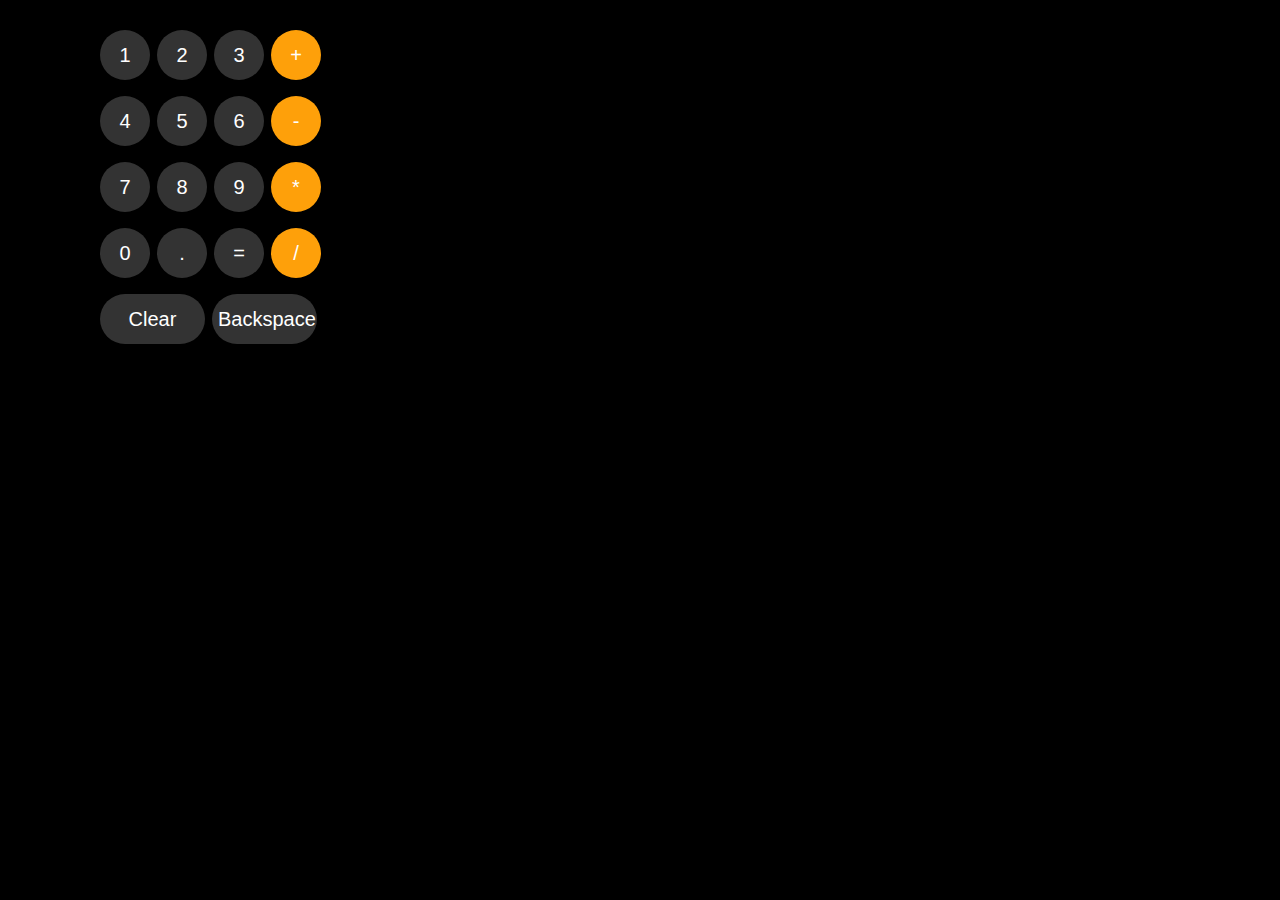
<file: index.html>
<!DOCTYPE html>
<html>
    <head>
        <title>Calculator</title>
        <link rel="stylesheet" href="calc.css"> 
    </head>
    <body>
        <p class="paraa"></p>
        <p>
            <button onclick="func('1')">1</button>
            <button onclick="func('2')">2</button>
            <button onclick="func('3')">3</button>
            <button onclick="func('+')" class="opers">+</button>
        </p>
        <p>
            <button onclick="func('4')">4</button>
            <button onclick="func('5')">5</button>
            <button onclick="func('6')">6</button>
            <button onclick="func('-')" class="opers">-</button>
        </p>
        <p>
            <button onclick="func('7')">7</button>
            <button onclick="func('8')">8</button>
            <button onclick="func('9')">9</button>
            <button onclick="func('*')" class="opers">*</button>
        </p>
        <p>
            <button onclick="func('0')">0</button>
            <button onclick="func('.')">.</button>
            <button onclick="func('=')">=</button>
            <button onclick="func('/')" class="opers">/</button>
        </p>
        <p>
            <button onclick="func('clear')" class="yo">Clear</button>
            <button class="yo" onclick="func('00')">Backspace</button>
        </p>
    </body>
    <script src="calc.js"></script>
</html>
</file>
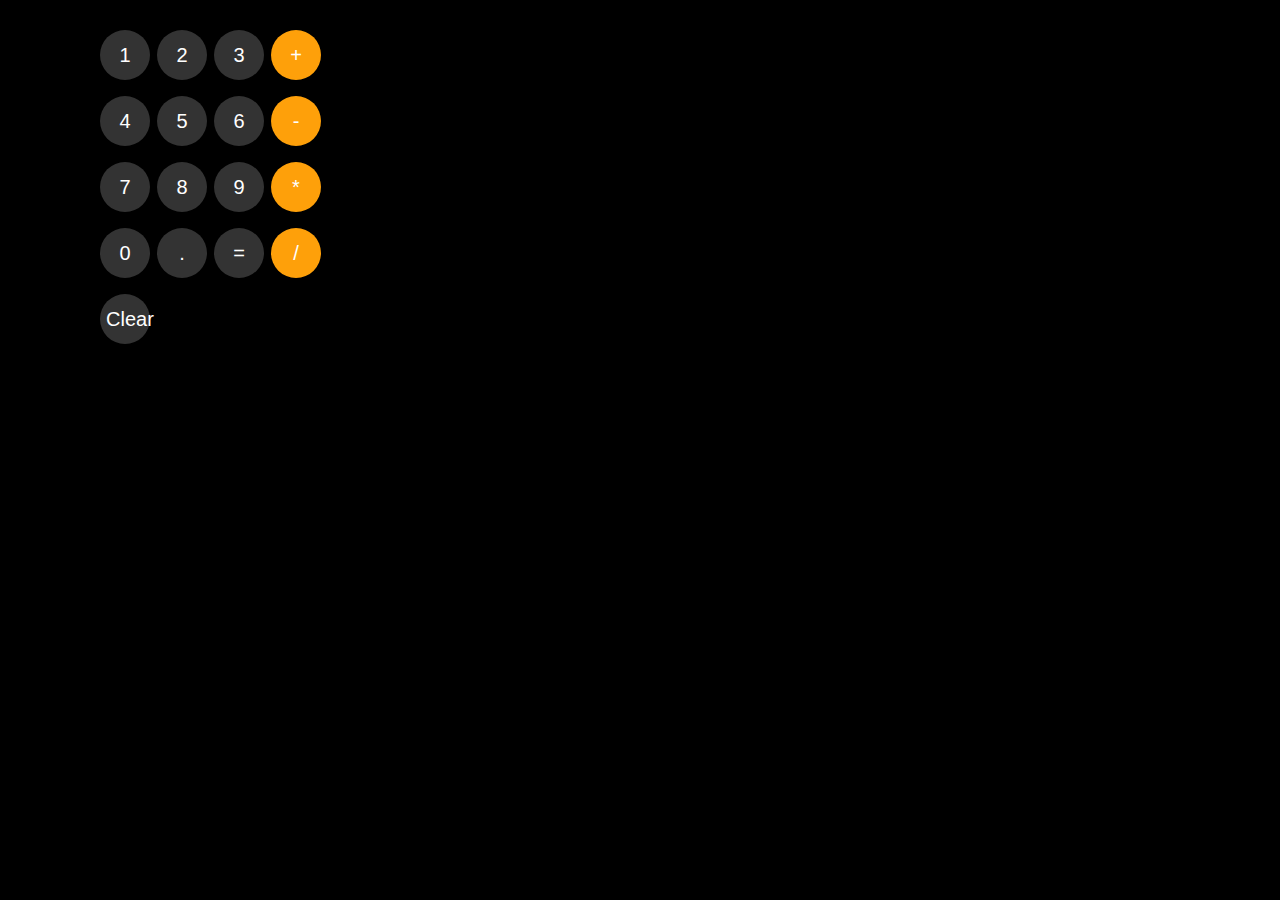
<file: calc.html>
<!DOCTYPE html>
<html>
    <head>
        <title>Calculator</title>
        <link rel="stylesheet" href="calc.css"> 
    </head>
    <body>
        <p class="paraa"></p>
        <p>
            <button onclick="func('1')">1</button>
            <button onclick="func('2')">2</button>
            <button onclick="func('3')">3</button>
            <button onclick="func(' + ')" class="opers">+</button>
        </p>
        <p>
            <button onclick="func('4')">4</button>
            <button onclick="func('5')">5</button>
            <button onclick="func('6')">6</button>
            <button onclick="func(' - ')" class="opers">-</button>
        </p>
        <p>
            <button onclick="func('7')">7</button>
            <button onclick="func('8')">8</button>
            <button onclick="func('9')">9</button>
            <button onclick="func(' * ')" class="opers">*</button>
        </p>
        <p>
            <button onclick="func('0')">0</button>
            <button onclick="func('.')">.</button>
            <button onclick="func('=')">=</button>
            <button onclick="func(' / ')" class="opers">/</button>
        </p>
        <p>
            <button onclick="func('clear')">Clear</button>
        </p>
    </body>
    <script src="calc.js"></script>
</html>
</file>
<file: calc.css>
.paraa{
  font-family: Arial, Helvetica, sans-serif;
  color: white;
  font-size: 30px;
  margin-bottom: 10px;
}
body{
  background-color: black;
  margin-left: 100px;
}
.pic{
  height: 35px;
}
.yo{
  width: 105px;
  margin-top: 0px;
}
button{
  background-color: rgb(51, 51, 51);
  border-radius: 30px;
  font-size: 20px;
  margin-right: 3px;
  height: 50px;
  width: 50px;
  border: none;
  color: white;
}
.opers{
  background-color: rgb(254, 160, 10);
}
</file>
